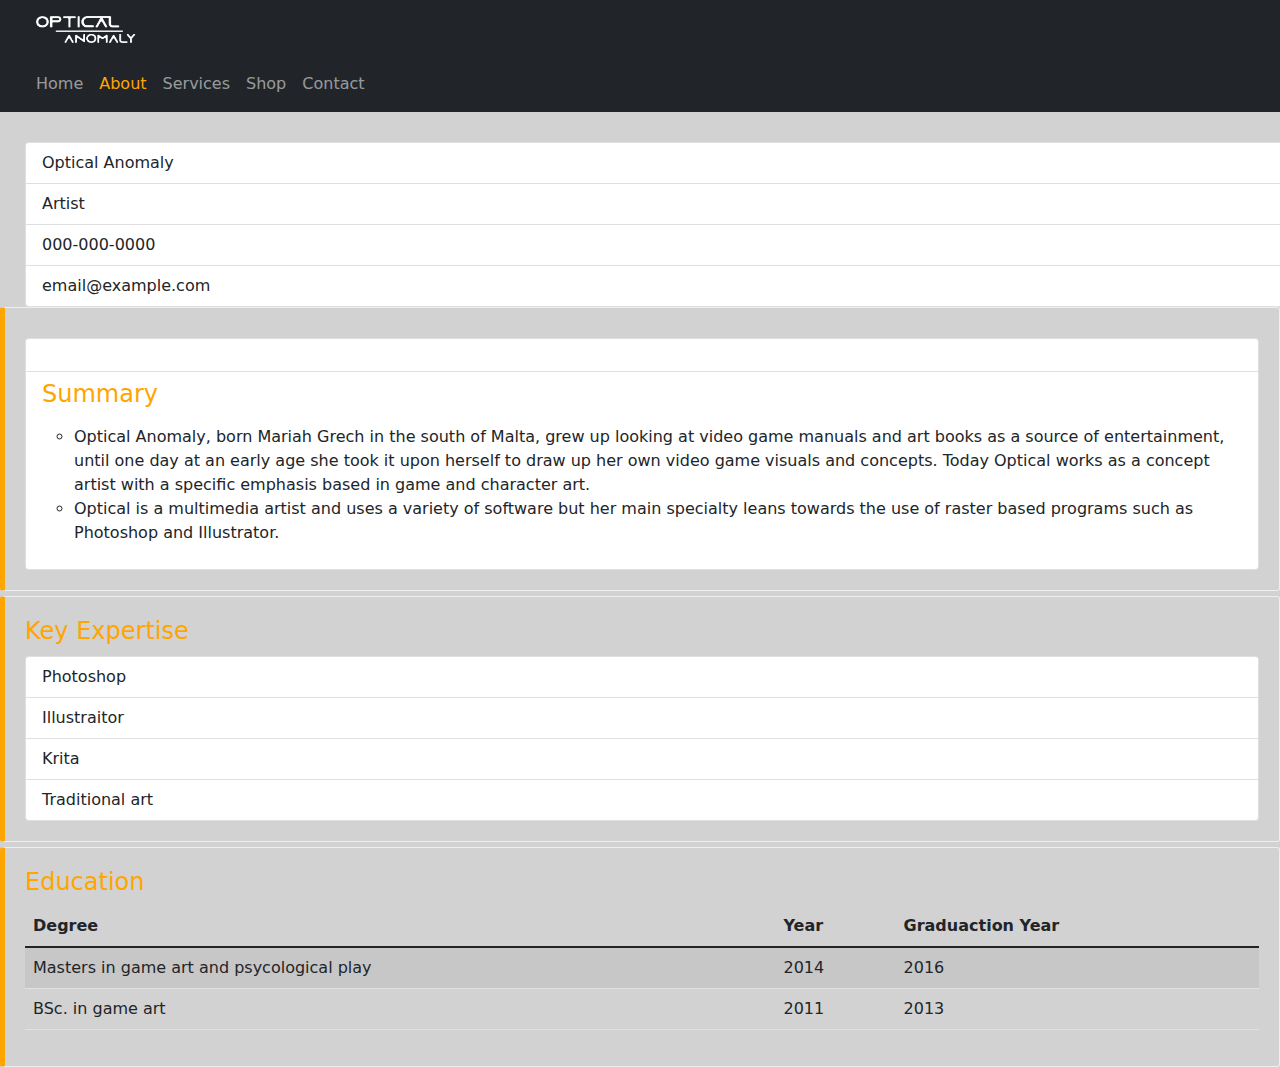
<file: about.html>
<!DOCTYPE html>
<html lang="en">
<head>
    <meta charset="UTF-8">
    <meta http-equiv="X-UA-Compatible" content="IE=edge">
    <meta name="viewport" content="width=device-width, initial-scale=1.0">
    <title>Document</title>
    <link rel="stylesheet" href="styles/bootstrap.css">
    <link rel="stylesheet" href="styles/styles.css">
   </head> 
  
    <body>
    
        <navbar>

        <nav class="navbar navbar-dark bg-dark">
            <div class="container-fluid">
              <a class="navbar-brand ms-4" href="#">
                <img src="images/logo for website.png" alt="" width="100" height="27">
              </a>
            </div>
          </nav>
          
        <nav class="navbar navbar-expand-lg navbar-dark bg-dark">
            <div class="container-fluid">
              <a class="navbar-brand" ref="image" href="images/logo for website.png"></a>
              <button class="navbar-toggler" type="button" data-bs-toggle="collapse" data-bs-target="#navbarNav" aria-controls="navbarNav" aria-expanded="false" aria-label="Toggle navigation">
                <span class="navbar-toggler-icon"></span>
              </button>
              <div class="collapse navbar-collapse" id="navbarNav">
                <ul class="navbar-nav">
                  <li class="nav-item">
                    <a class="nav-link" href="index.html">Home</a>
                  </li>
                  <li class="nav-item">
                    <a class="nav-link active" aria-current="page" style="color:orange" href="about.html">About</a>
                  </li>
                  <li class="nav-item">
                    <a class="nav-link" href="services.html">Services</a>
                  </li>
                  <li class="nav-item">
                    <a class="nav-link" href="Shop.html">Shop</a>
                </li>
                <li class="nav-item">
                  <a class="nav-link" href="Contact.html" >Contact</a>
                  
                </li>

                  </li>
                </ul>
              </div>
            </div>
          </nav>

          <div class="col-xs-12 col-sm-8" style="position: relative;right:-25px ; width: 1409px; margin-top: 30px;">
            <ul class="list-group">
              <li class="list-group-item">Optical Anomaly</li>
              <li class="list-group-item">Artist</li>
              <li class="list-group-item"><i class="fa fa-phone"></i> 000-000-0000 </li>
              <li class="list-group-item"><i class="fa fa-envelope"></i> email@example.com</li>
            </ul>
          </div>
        </div>
      </div>
    </div>
        

    <div class="bs-callout bs-callout-danger">
      <h4></h4>
      <ul class="list-group">
        <a class="list-group-item inactive-link" href="#">
          </p>
        </a>
        <a class="list-group-item inactive-link" href="#">
          <h4 class="list-group-item-heading">Summary</h4>
          <p class="list-group-item-text">
          
              </p><ul>
                <li>
                  Optical Anomaly, born Mariah Grech in the south of Malta, grew up looking at video game manuals and art books as a source of entertainment, until one day at an early age she took it upon herself to draw up her own video game visuals and concepts. Today Optical works as a concept artist with a specific emphasis based in game and character art.
                </li>
                <li>
                  Optical is a multimedia artist and uses a variety of software but her main specialty leans towards the use of raster based programs such as Photoshop and Illustrator.
                </li>
              </ul>
          <p></p>
        </a>
      </ul>
    </div>
    <div class="bs-callout bs-callout-danger">
      <h4>Key Expertise</h4>
      <ul class="list-group">
        <li class="list-group-item"> Photoshop </li>
        <li class="list-group-item"> Illustraitor</li>
        <li class="list-group-item"> Krita</li>
        <li class="list-group-item"> Traditional art</li>
       
          

        
        </a>

      </ul>
    </div>
    <div class="bs-callout bs-callout-danger">
      <h4>Education</h4>
      <table class="table table-striped table-responsive ">
        <thead>
          <tr><th>Degree</th>
          <th>Year</th>
          <th>Graduaction Year</th>
        </tr></thead>
        <tbody>
          <tr>
            <td>Masters in game art and psycological play</td>
            <td>2014</td>
            <td> 2016</td>
          </tr>
          <tr>
            <td>BSc. in game art</td>
            <td>2011</td>
            <td> 2013</td>
          </tr>
        </tbody>
      </table>
    </div>
  </div>

</div>
</div>
  
</div>

</div>
</file>
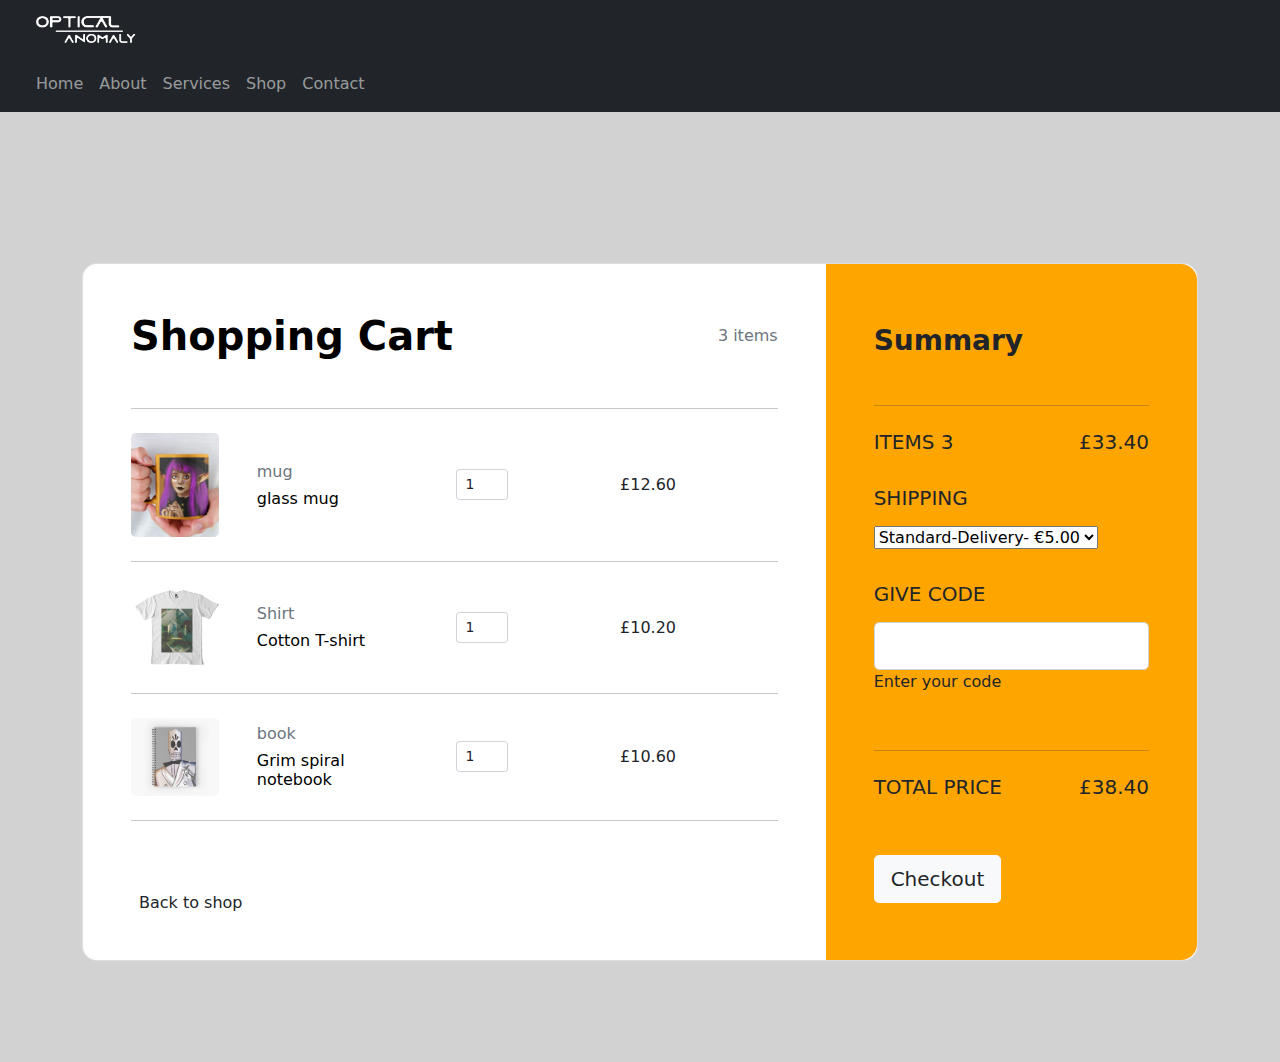
<file: addtocard.html>
<!DOCTYPE html>
<html lang="en">
<head>
    <meta charset="UTF-8">
    <meta http-equiv="X-UA-Compatible" content="IE=edge">
    <meta name="viewport" content="width=device-width, initial-scale=1.0">
    <title>Document</title>
    <link rel="stylesheet" href="styles/bootstrap.css">
    <link rel="stylesheet" href="styles/styles.css">
   </head> 
  
    <body>
    
        <navbar>

        <nav class="navbar navbar-dark bg-dark">
            <div class="container-fluid">
              <a class="navbar-brand ms-4" href="#">
                <img src="images/logo for website.png" alt="" width="100" height="27">
              </a>
            </div>
          </nav>
          
        <nav class="navbar navbar-expand-lg navbar-dark bg-dark">
            <div class="container-fluid">
              <a class="navbar-brand" ref="image" href="images/logo for website.png"></a>
              <button class="navbar-toggler" type="button" data-bs-toggle="collapse" data-bs-target="#navbarNav" aria-controls="navbarNav" aria-expanded="false" aria-label="Toggle navigation">
                <span class="navbar-toggler-icon"></span>
              </button>
              <div class="collapse navbar-collapse" id="navbarNav">
                <ul class="navbar-nav">
                  <li class="nav-item">
                    <a class="nav-link" href="index.html">Home</a>
                  </li>
                  <li class="nav-item">
                    <a class="nav-link" href="about.html">About</a>
                  </li>
                  <li class="nav-item">
                    <a class="nav-link" href="services.html">Services</a>
                  </li>
                  <li class="nav-item">
                    <a class="nav-link" href="Shop.html">Shop</a>
                </li>
                <li class="nav-item">
                  <a class="nav-link" href="Contact.html" >Contact</a>
                </li>
                            
                          </a>
                                  
                                </div>
                              </div>
                  </li>

                  </li>
                </ul>
              </div>
            </div>
          </nav>

          <section class="h-100 h-custom">
            <div class="container py-5 h-100">
              <div class="row d-flex justify-content-center align-items-center h-100">
                <div class="col-12">
                  <div class="card card-registration card-registration-2" style="border-radius: 15px;">
                    <div class="card-body p-0">
                      <div class="row g-0">
                        <div class="col-lg-8">
                          <div class="p-5">
                            <div class="d-flex justify-content-between align-items-center mb-5">
                              <h1 class="fw-bold mb-0 text-black">Shopping Cart</h1>
                              <h6 class="mb-0 text-muted">3 items</h6>
                            </div>
                            <hr class="my-4">
          
                            <div class="row mb-4 d-flex justify-content-between align-items-center">
                              <div class="col-md-2 col-lg-2 col-xl-2">
                                <img
                                  src="images/mug.JPG"
                                  class="img-fluid rounded-3" alt="Witch mug">
                              </div>
                              <div class="col-md-3 col-lg-3 col-xl-3">
                                <h6 class="text-muted">mug</h6>
                                <h6 class="text-black mb-0">glass mug</h6>
                              </div>
                              <div class="col-md-3 col-lg-3 col-xl-2 d-flex">
                                <button class="btn btn-link px-2"
                                  onclick="this.parentNode.querySelector('input[type=number]').stepDown()">
                                  <i class="fas fa-minus"></i>
                                </button>
          
                                <input id="form1" min="0" name="quantity" value="1" type="number"
                                  class="form-control form-control-sm" />
          
                                <button class="btn btn-link px-2"
                                  onclick="this.parentNode.querySelector('input[type=number]').stepUp()">
                                  <i class="fas fa-plus"></i>
                                </button>
                              </div>
                              <div class="col-md-3 col-lg-2 col-xl-2 offset-lg-1">
                                <h6 class="mb-0">£12.60</h6>
                              </div>
                              <div class="col-md-1 col-lg-1 col-xl-1 text-end">
                                <a href="#!" class="text-muted"><i class="fas fa-times"></i></a>
                              </div>
                            </div>
          
                            <hr class="my-4">
          
                            <div class="row mb-4 d-flex justify-content-between align-items-center">
                              <div class="col-md-2 col-lg-2 col-xl-2">
                                <img
                                  src="images/macsa.JPG"
                                  class="img-fluid rounded-3" alt="Cotton T-shirt">
                              </div>
                              <div class="col-md-3 col-lg-3 col-xl-3">
                                <h6 class="text-muted">Shirt</h6>
                                <h6 class="text-black mb-0">Cotton T-shirt</h6>
                              </div>
                              <div class="col-md-3 col-lg-3 col-xl-2 d-flex">
                                <button class="btn btn-link px-2"
                                  onclick="this.parentNode.querySelector('input[type=number]').stepDown()">
                                  <i class="fas fa-minus"></i>
                                </button>
          
                                <input id="form1" min="0" name="quantity" value="1" type="number"
                                  class="form-control form-control-sm" />
          
                                <button class="btn btn-link px-2"
                                  onclick="this.parentNode.querySelector('input[type=number]').stepUp()">
                                  <i class="fas fa-plus"></i>
                                </button>
                              </div>
                              <div class="col-md-3 col-lg-2 col-xl-2 offset-lg-1">
                                <h6 class="mb-0">£10.20</h6>
                              </div>
                              <div class="col-md-1 col-lg-1 col-xl-1 text-end">
                                <a href="#!" class="text-muted"><i class="fas fa-times"></i></a>
                              </div>
                            </div>
          
                            <hr class="my-4">
          
                            <div class="row mb-4 d-flex justify-content-between align-items-center">
                              <div class="col-md-2 col-lg-2 col-xl-2">
                                <img
                                  src="images/grim1.JPG"
                                  class="img-fluid rounded-3" alt="Cotton T-shirt">
                              </div>
                              <div class="col-md-3 col-lg-3 col-xl-3">
                                <h6 class="text-muted">book</h6>
                                <h6 class="text-black mb-0">Grim spiral notebook</h6>
                              </div>
                              <div class="col-md-3 col-lg-3 col-xl-2 d-flex">
                                <button class="btn btn-link px-2"
                                  onclick="this.parentNode.querySelector('input[type=number]').stepDown()">
                                  <i class="fas fa-minus"></i>
                                </button>
          
                                <input id="form1" min="0" name="quantity" value="1" type="number"
                                  class="form-control form-control-sm" />
          
                                <button class="btn btn-link px-2"
                                  onclick="this.parentNode.querySelector('input[type=number]').stepUp()">
                                  <i class="fas fa-plus"></i>
                                </button>
                              </div>
                              <div class="col-md-3 col-lg-2 col-xl-2 offset-lg-1">
                                <h6 class="mb-0">£10.60</h6>
                              </div>
                              <div class="col-md-1 col-lg-1 col-xl-1 text-end">
                                <a href="#!" class="text-muted"><i class="fas fa-times"></i></a>
                              </div>
                            </div>
          
                            <hr class="my-4">
          
                            <div class="pt-5">
                              <h6 class="mb-0"><a href="Shop.html" class="text-body"><i
                                    class="fas fa-long-arrow-alt-left me-2"></i>Back to shop</a></h6>
                                    
                            </div>
                          </div>
                        </div>
                        <div class="col-lg-4 bg-grey">
                          <div class="p-5">
                            <h3 class="fw-bold mb-5 mt-2 pt-1">Summary</h3>
                            <hr class="my-4">
          
                            <div class="d-flex justify-content-between mb-4">
                              <h5 class="text-uppercase">items 3</h5>
                              <h5>£33.40</h5>
                            </div>
          
                            <h5 class="text-uppercase mb-3">Shipping</h5>
          
                            <div class="mb-4 pb-2">
                              <select class="select">
                                <option value="1">Standard-Delivery- €5.00</option>
                                <option value="2">Two</option>
                                <option value="3">Three</option>
                                <option value="4">Four</option>
                              </select>
                            </div>
          
                            <h5 class="text-uppercase mb-3">Give code</h5>
          
                            <div class="mb-5">
                              <div class="form-outline">
                                <input type="text" id="form3Examplea2" class="form-control form-control-lg" />
                                <label class="form-label" for="form3Examplea2">Enter your code</label>
                              </div>
                            </div>
          
                            <hr class="my-4">
          
                            <div class="d-flex justify-content-between mb-5">
                              <h5 class="text-uppercase">Total price</h5>
                              <h5>£38.40</h5>
                            </div>
          
                           
                              <h7 class="btn btn-light btn-block btn-lg" ><a href="order.html" class="text-body"><i
                                ></i>Checkout</a></h7>
          
          
                              
                          </div>
                        </div>
                      </div>
                    </div>
                  </div>
                </div>
              </div>
            </div>
          </section>
</file>
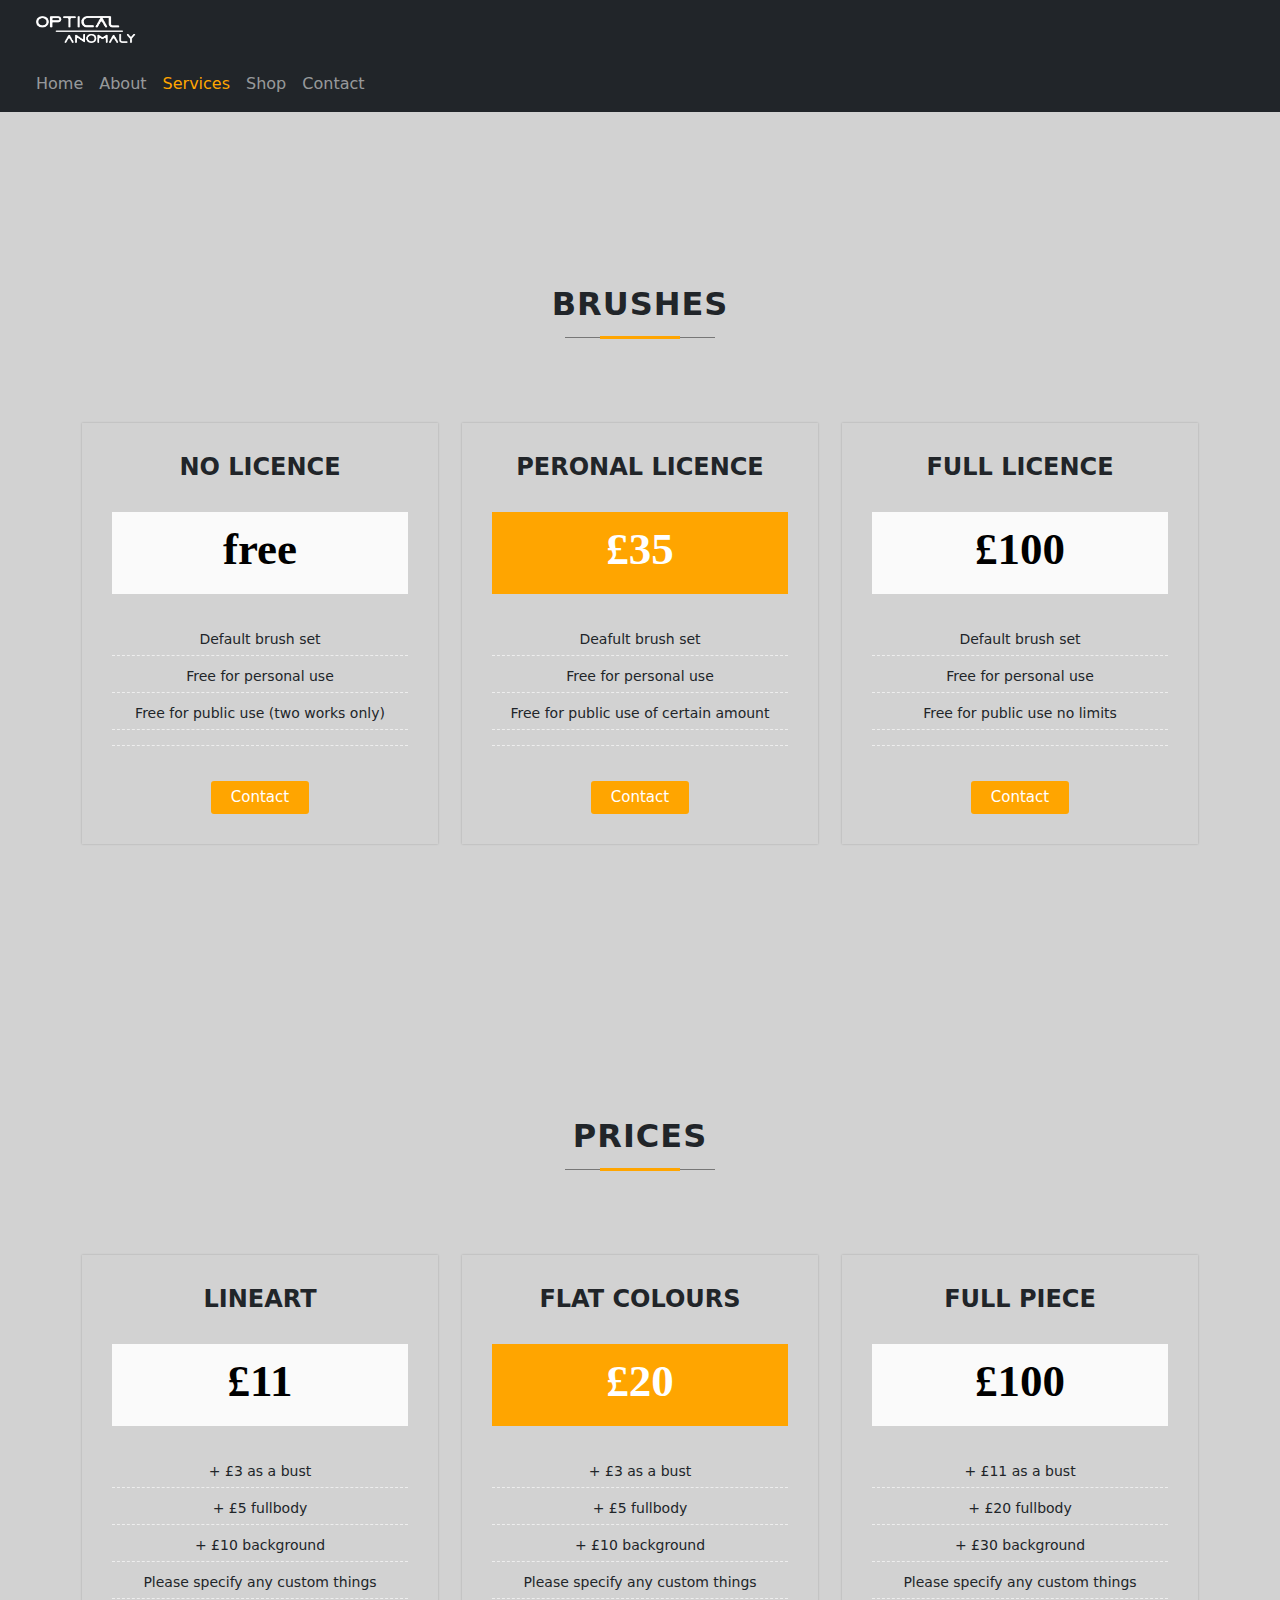
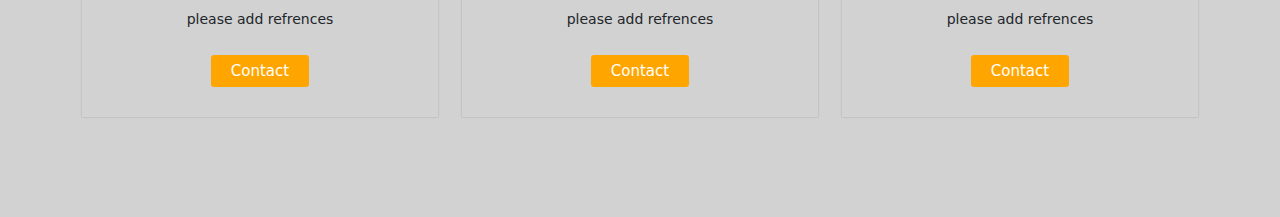
<file: services.html>
<!DOCTYPE html>
<html lang="en">
<head>
    <meta charset="UTF-8">
    <meta http-equiv="X-UA-Compatible" content="IE=edge">
    <meta name="viewport" content="width=device-width, initial-scale=1.0">
    <title>Document</title>
    <link rel="stylesheet" href="styles/bootstrap.css">
    <link rel="stylesheet" href="styles/styles.css">
   </head> 
  
    <body>
    
        <navbar>

        <nav class="navbar navbar-dark bg-dark">
            <div class="container-fluid">
              <a class="navbar-brand ms-4" href="#">
                <img src="images/logo for website.png" alt="" width="100" height="27">
              </a>
            </div>
          </nav>
          
        <nav class="navbar navbar-expand-lg navbar-dark bg-dark">
            <div class="container-fluid">
              <a class="navbar-brand" ref="image" href="images/logo for website.png"></a>
              <button class="navbar-toggler" type="button" data-bs-toggle="collapse" data-bs-target="#navbarNav" aria-controls="navbarNav" aria-expanded="false" aria-label="Toggle navigation">
                <span class="navbar-toggler-icon"></span>
              </button>
              <div class="collapse navbar-collapse" id="navbarNav">
                <ul class="navbar-nav">
                  <li class="nav-item">
                    <a class="nav-link" href="index.html">Home</a>
                  </li>
                  <li class="nav-item">
                    <a class="nav-link" href="about.html">About</a>
                  </li>
                  <li class="nav-item">
                    <a class="nav-link active"  aria-current="page" style="color:orange">Services</a>
                  </li>
                  <li class="nav-item">
                    <a class="nav-link" href="Shop.html">Shop</a>
                </li>
                <li class="nav-item">
                  <a class="nav-link" href="Contact.html" >Contact</a>


                  </li>
                </ul>
              </div>
            </div>
          </nav>

          <section class="pricing-area pt-100 pb-100" id="pricing">
            <div class="container">
                <div class="row">
                    <div class="col-xl-8 mx-auto text-center">
                        <div class="section-title">
                            <h4></h4>
                            <h2>Brushes</h2>
                            <p></p>
                        </div>
                    </div>
                </div>
                <div class="row">
                   <div class="col-xl-4">
                    <div class="single-price">
                      <div class="price-title">
                        <h4>No licence</h4>
                      </div>
                      <div class="price-tag">
                        <h2>free <span></span></h2>
                      </div>
                      <div class="price-item">
                        <ul>
                            <li>Default brush set</li>
                            <li>Free for personal use </li>
                            <li>Free for public use (two works only)</li>
                            <li></li>
                            <li></li>
                        </ul>
                      </div>
                      <a href="Contact.html" class="box-btn">Contact</a>
                   </div>
                   </div>
                   <div class="col-xl-4">
                    <div class="single-price">
                      <div class="price-title">
                        <h4>Peronal licence</h4>
                      </div>
                      <div class="price-tag center">
                        <h2>£35 <span></span></h2>
                      </div>
                      <div class="price-item">
                        <ul>
                            <li>Deafult brush set</li>
                            <li>Free for personal use</li>
                            <li>Free for public use of certain amount</li>
                            <li></li>
                            <li></li>
                        </ul>
                      </div>
                      <a href="Contact.html" class="box-btn">Contact</a>
                   </div>
                   </div>
                   <div class="col-xl-4">
                    <div class="single-price">
                      <div class="price-title">
                        <h4>full licence</h4>
                      </div>
                      <div class="price-tag">
                        <h2>£100 <span></span></h2>
                      </div>
                      <div class="price-item">
                        <ul>
                            <li>Default brush set</li>
                            <li>Free for personal use</li>
                            <li>Free for public use no limits</li>
                            <li></li>
                            <li></li>
                        </ul>
                      </div>
                      <a href="Contact.html" class="box-btn">Contact</a>
                   </div>
                   </div>
                </div>
            </div>
          </section>

          <section class="pricing-area pt-100 pb-100" id="pricing">
            <div class="container">
                <div class="row">
                    <div class="col-xl-8 mx-auto text-center">
                        <div class="section-title">
                            <h4></h4>
                            <h2>Prices</h2>
                            <p></p>
                        </div>
                    </div>
                </div>
                <div class="row">
                   <div class="col-xl-4">
                    <div class="single-price">
                      <div class="price-title">
                        <h4>Lineart</h4>
                      </div>
                      <div class="price-tag">
                        <h2>£11 <span></span></h2>
                      </div>
                      <div class="price-item">
                        <ul>
                            <li>+ £3 as a bust</li>
                            <li>+ £5 fullbody </li>
                            <li>+ £10 background</li>
                            <li>Please specify any custom things</li>
                            <li>please add refrences</li>
                        </ul>
                      </div>
                      <a href="Contact.html" class="box-btn">Contact</a>
                   </div>
                   </div>
                   <div class="col-xl-4">
                    <div class="single-price">
                      <div class="price-title">
                        <h4>Flat colours</h4>
                      </div>
                      <div class="price-tag center">
                        <h2>£20 <span></span></h2>
                      </div>
                      <div class="price-item">
                        <ul>
                            <li>+ £3 as a bust</li>
                            <li>+ £5 fullbody</li>
                            <li>+ £10 background</li>
                            <li>Please specify any custom things</li>
                            <li>please add refrences</li>
                        </ul>
                      </div>
                      <a href="Contact.html" class="box-btn">Contact</a>
                   </div>
                   </div>
                   <div class="col-xl-4">
                    <div class="single-price">
                      <div class="price-title">
                        <h4>full piece</h4>
                      </div>
                      <div class="price-tag">
                        <h2>£100 <span></span></h2>
                      </div>
                      <div class="price-item">
                        <ul>
                            <li>+ £11 as a bust</li>
                            <li>+ £20 fullbody</li>
                            <li>+ £30 background</li>
                            <li>Please specify any custom things</li>
                            <li>please add refrences</li>
                        </ul>
                      </div>
                      <a href="Contact.html" class="box-btn">Contact</a>
                   </div>
                   </div>
                </div>
            </div>
          </section>
</file>
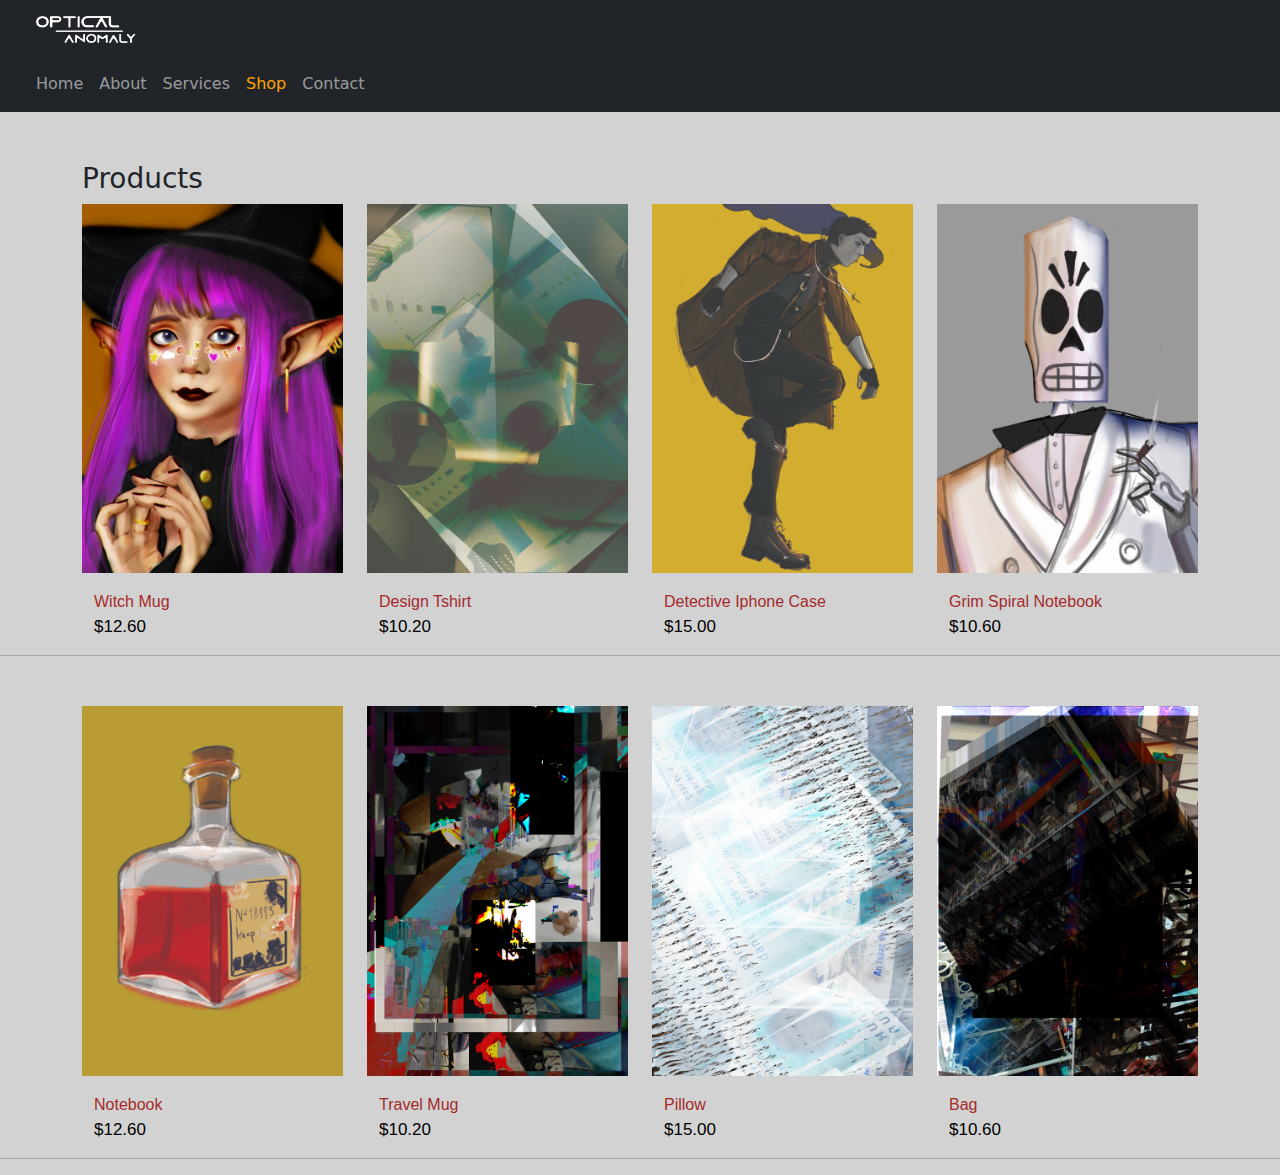
<file: Shop.html>
<!DOCTYPE html>
<html lang="en">
<head>
    <meta charset="UTF-8">
    <meta http-equiv="X-UA-Compatible" content="IE=edge">
    <meta name="viewport" content="width=device-width, initial-scale=1.0">
    <title>Document</title>
    <link rel="stylesheet" href="styles/bootstrap.css">
    <link rel="stylesheet" href="styles/styles.css">
   </head> 
  
    <body>
    
        <navbar>

        <nav class="navbar navbar-dark bg-dark">
            <div class="container-fluid">
              <a class="navbar-brand ms-4" href="#">
                <img src="images/logo for website.png" alt="" width="100" height="27">
              </a>
            </div>
          </nav>
          
        <nav class="navbar navbar-expand-lg navbar-dark bg-dark">
            <div class="container-fluid">
              <a class="navbar-brand" ref="image" href="images/logo for website.png"></a>
              <button class="navbar-toggler" type="button" data-bs-toggle="collapse" data-bs-target="#navbarNav" aria-controls="navbarNav" aria-expanded="false" aria-label="Toggle navigation">
                <span class="navbar-toggler-icon"></span>
              </button>
              <div class="collapse navbar-collapse" id="navbarNav">
                <ul class="navbar-nav">
                  <li class="nav-item">
                    <a class="nav-link" href="index.html">Home</a>
                  </li>
                  <li class="nav-item">
                    <a class="nav-link" href="about.html">About</a>
                  </li>
                  <li class="nav-item">
                    <a class="nav-link" href="services.html">Services</a>
                  </li>
                  <li class="nav-item">
                    <a class="nav-link active" aria-current="page" style="color:orange">Shop</a>
                </li>
                <li class="nav-item">
                  <a class="nav-link" href="Contact.html" >Contact</a>


                  </li>
                </ul>
              </div>
            </div>
          </nav>

          <div class="container">
            <h3 class="h3">Products </h3>
            <div class="row">
                <div class="col-md-3 col-sm-6">
                    <div class="product-grid9">
                        <div class="product-image9">
                            <a href="#">
                                <img class="pic-1" src="images/witch.jpg">
                                <img class="pic-2" src="images/mug.JPG">
                            </a>
                            <a href="#" class="fa fa-search product-full-view"></a>
                        </div>
                        <div class="product-content">
                            <ul class="rating">
                                <li class="fa fa-star"></li>
                                <li class="fa fa-star"></li>
                                <li class="fa fa-star"></li>
                                <li class="fa fa-star"></li>
                                <li class="fa fa-star"></li>
                            </ul>
                            <h3 class="title"><a style=color:brown>Witch mug</a></h3>
                            <div class="price"> $12.60</div>
                            <a class="add-to-cart" href="addtocard.html">Add to cart</a>
                        </div>
                    </div>
                </div> 
                <div class="col-md-3 col-sm-6">
                    <div class="product-grid9">
                        <div class="product-image9">
                            <a href="#">
                                <img class="pic-1" src="images/macs.jpg">
                                <img class="pic-2" src="images/macsa.JPG">
                            </a>
                            <a href="#" class="fa fa-search product-full-view"></a>
                        </div>
                        <div class="product-content">
                            <ul class="rating">
                                <li class="fa fa-star"></li>
                                <li class="fa fa-star"></li>
                                <li class="fa fa-star"></li>
                                <li class="fa fa-star disable"></li>
                                <li class="fa fa-star disable"></li>
                            </ul>
                            <h3 class="title"><a style=color:brown>Design tshirt</a></h3>
                            <div class="price"> $10.20 </div>
                            <a class="add-to-cart" href="addtocard.html">add to cart</a>
                        </div>
                    </div>
                </div>
                <div class="col-md-3 col-sm-6">
                    <div class="product-grid9">
                        <div class="product-image9">
                            <a href="#">
                                <img class="pic-1" src="images/lleon narrative.jpg">
                                <img class="pic-2" src="images/case.JPG">
                            </a>
                            <a href="#" class="fa fa-search product-full-view"></a>
                        </div>
                        <div class="product-content">
                            <ul class="rating">
                                <li class="fa fa-star"></li>
                                <li class="fa fa-star"></li>
                                <li class="fa fa-star"></li>
                                <li class="fa fa-star"></li>
                                <li class="fa fa-star"></li>
                            </ul>
                            <h3 class="title"><a style=color:brown>detective Iphone case</a></h3>
                            <div class="price"> $15.00</div>
                            <a class="add-to-cart" href="addtocard.html">add to cart</a>
                        </div>
                    </div>
                </div>
                <div class="col-md-3 col-sm-6">
                    <div class="product-grid9">
                        <div class="product-image9">
                            <a href="#">
                                <img class="pic-1" src="images/grim.jpg">
                                <img class="pic-2" src="images/grim1.JPG">
                            </a>
                            <a href="#" class="fa fa-search product-full-view"></a>
                        </div>
                        <div class="product-content">
                            <ul class="rating">
                                <li class="fa fa-star"></li>
                                <li class="fa fa-star"></li>
                                <li class="fa fa-star"></li>
                                <li class="fa fa-star"></li>
                                <li class="fa fa-star"></li>
                            </ul>
                            <h3 class="title"><a style=color:brown>Grim spiral notebook</a></h3>
                            <div class="price"> $10.60</div>
                            <a class="add-to-cart" href="addtocard.html">add to cart</a>
                        </div>
                    </div>
                </div>
            </div>
        </div>
        <hr>
        <div class="container">
            <h3 class="h3"></h3>
            <div class="row">
                <div class="col-md-3 col-sm-6">
                    <div class="product-grid9">
                        <div class="product-image9">
                            <a href="#">
                                <img class="pic-1" src="images/health large.jpg">
                                <img class="pic-2" src="images/jar notebook.JPG">
                            </a>
                            <a href="#" class="fa fa-search product-full-view"></a>
                        </div>
                        <div class="product-content">
                            <ul class="rating">
                                <li class="fa fa-star"></li>
                                <li class="fa fa-star"></li>
                                <li class="fa fa-star"></li>
                                <li class="fa fa-star"></li>
                                <li class="fa fa-star"></li>
                            </ul>
                            <h3 class="title"><a style=color:brown>Notebook</a></h3>
                            <div class="price"> $12.60</div>
                            <a class="add-to-cart" href="addtocard.html">Add to cart</a>
                        </div>
                    </div>
                </div> 
                <div class="col-md-3 col-sm-6">
                    <div class="product-grid9">
                        <div class="product-image9">
                            <a href="#">
                                <img class="pic-1" src="images/illu 4.1.jpg">
                                <img class="pic-2" src="images/travel.JPG">
                            </a>
                            <a href="#" class="fa fa-search product-full-view"></a>
                        </div>
                        <div class="product-content">
                            <ul class="rating">
                                <li class="fa fa-star"></li>
                                <li class="fa fa-star"></li>
                                <li class="fa fa-star"></li>
                                <li class="fa fa-star disable"></li>
                                <li class="fa fa-star disable"></li>
                            </ul>
                            <h3 class="title"><a style=color:brown>Travel mug</a></h3>
                            <div class="price"> $10.20 </div>
                            <a class="add-to-cart" href="addtocard.html">add to cart</a>
                        </div>
                    </div>
                </div>
                <div class="col-md-3 col-sm-6">
                    <div class="product-grid9">
                        <div class="product-image9">
                            <a href="#">
                                <img class="pic-1" src="images/book.jpg">
                                <img class="pic-2" src="images/pillow.JPG">
                            </a>
                            <a href="#" class="fa fa-search product-full-view"></a>
                        </div>
                        <div class="product-content">
                            <ul class="rating">
                                <li class="fa fa-star"></li>
                                <li class="fa fa-star"></li>
                                <li class="fa fa-star"></li>
                                <li class="fa fa-star"></li>
                                <li class="fa fa-star"></li>
                            </ul>
                            <h3 class="title"><a style=color:brown>Pillow</a></h3>
                            <div class="price"> $15.00</div>
                            <a class="add-to-cart" href="addtocard.html">add to cart</a>
                        </div>
                    </div>
                </div>
                <div class="col-md-3 col-sm-6">
                    <div class="product-grid9">
                        <div class="product-image9">
                            <a href="#">
                                <img class="pic-1" src="images/illu 6.jpg">
                                <img class="pic-2" src="images/bag.JPG">
                            </a>
                            <a href="#" class="fa fa-search product-full-view"></a>
                        </div>
                        <div class="product-content">
                            <ul class="rating">
                                <li class="fa fa-star"></li>
                                <li class="fa fa-star"></li>
                                <li class="fa fa-star"></li>
                                <li class="fa fa-star"></li>
                                <li class="fa fa-star"></li>
                            </ul>
                            <h3 class="title"><a style=color:brown>Bag</a></h3>
                            <div class="price"> $10.60</div>
                            <a class="add-to-cart" href="addtocard.html">add to cart</a>
                        </div>
                    </div>
                </div>
            </div>
        </div>
        <hr>
</file>
<file: styles/styles.css>
body{
    background-color: #d2d2d2 !important; 
}

.btn:focus, .btn:active, button:focus, button:active {
    outline: none !important;
    box-shadow: none !important;
  }
  
  #image-gallery .modal-footer{
    display: block;
  }
  
  .thumb{
    margin-top: 15px;
    margin-bottom: 15px;
  }

  .carousel .carousel-item {
    max-height:550px;
}

.carousel-item img {
    object-fit:cover;
    max-height:550px;}


.btn-primary, .btn-primary:hover, .btn-primary:active, .btn-primary:visited {
    background-color: orange !important;
}

.container {margin-top: 50px;}

.links {margin-bottom: 10px;}

.image {height: 2px;
    width: 2px;
}
.product-grid9,.product-grid9 .product-image9{position:relative}
.product-grid9{font-family:Poppins,sans-serif;z-index:1}
.product-grid9 .product-image9 a{display:block}
.product-grid9 .product-image9 img{width:100%;height:auto}
.product-grid9 .pic-1{opacity:1;transition:all .5s ease-out 0s}
.product-grid9:hover .pic-1{opacity:0}
.product-grid9 .pic-2{position:absolute;top:0;left:0;opacity:0;transition:all .5s ease-out 0s}
.product-grid9:hover .pic-2{opacity:1}
.product-grid9 .product-full-view{color:#505050;background-color:#fff;font-size:16px;height:45px;width:45px;padding:18px;border-radius:100px 0 0;display:block;opacity:0;position:absolute;right:0;bottom:0;transition:all .3s ease 0s}
.product-grid9 .product-full-view:hover{color:#c0392b}
.product-grid9:hover .product-full-view{opacity:1}
.product-grid9 .product-content{padding:12px 12px 0;overflow:hidden;position:relative}
.product-content .rating{padding:0;margin:0 0 7px;list-style:none}
.product-grid9 .rating li{font-size:12px;color:#ffd200;transition:all .3s ease 0s}
.product-grid9 .rating li.disable{color:rgba(0,0,0,.2)}
.product-grid9 .title{font-size:16px;font-weight:400;text-transform:capitalize;margin:0 0 3px;transition:all .3s ease 0s}
.product-grid9 .title a{color:rgba(0,0,0,.5)}
.product-grid9 .title a:hover{color:#c0392b}
.product-grid9 .price{color:#000;font-size:17px;margin:0;display:block;transition:all .5s ease 0s}
.product-grid9:hover .price{opacity:0}
.product-grid9 .add-to-cart{display:block;color:#c0392b;font-weight:600;font-size:14px;opacity:0;position:absolute;left:10px;bottom:-20px;transition:all .5s ease 0s}
.product-grid9:hover .add-to-cart{opacity:1;bottom:0}
@media only screen and (max-width:990px){.product-grid9{margin-bottom:30px}
.add-to-cart {color: brown;}
}

@media (min-width: 1025px) {
    .h-custom {
    height: 100vh !important;
    }
    }
    
    .card-registration .select-input.form-control[readonly]:not([disabled]) {
    font-size: 1rem;
    line-height: 2.15;
    padding-left: .75em;
    padding-right: .75em;
    }
    
    .card-registration .select-arrow {
    top: 13px;
    }
    
    .bg-grey {
    background-color: orange;
    }
    
    @media (min-width: 992px) {
    .card-registration-2 .bg-grey {
    border-top-right-radius: 16px;
    border-bottom-right-radius: 16px;
    }
    }
    
    @media (max-width: 991px) {
    .card-registration-2 .bg-grey {
    border-bottom-left-radius: 16px;
    border-bottom-right-radius: 16px;
    }
    }
    
    .pb-100 {
        padding-bottom: 100px;
    }
    .pt-100 {
        padding-top: 100px;
    }
    a{
        text-decoration:none;
    }
    .section-title h4 {
      font-size: 14px;
      font-weight: 500;
      color: #777;
    }
    .section-title h2 {
        font-size: 32px;
        text-transform: capitalize;
        margin: 15px 0;
        display: inline-block;
        position: relative;
        font-weight: 700;
        padding-bottom: 15px;
        letter-spacing: 1px;
        text-transform: uppercase;
    }
    .section-title p {
        font-weight: 300;
        font-size: 14px;
    }
    .black-bg .section-title h2, .black-bg .section-title h4, .black-bg .section-title p {
      color:#fff
    }
    .section-title h2:before {
      position: absolute;
      content: "";
      width: 150px;
      height: 1px;
      background-color: #777;
      bottom: 0;
      left: 50%;
      margin-left: -75px;
    }
    .section-title h2:after {
      position: absolute;
      content: "";
      width: 80px;
      height: 3px;
      background-color: orange;
      border: darkblue;
      bottom: -1px;
      left: 50%;
      margin-left: -40px;
    }
    
    .section-title {
      margin-bottom: 70px;
    }
    .single-price {
        text-align: center;
        padding: 30px;
        box-shadow: 0px 0px 2px rgba(0, 0, 0, 0.2);
    }
    .price-title h4 {
      font-size: 24px;
      text-transform: uppercase;
      font-weight: 600;
    }
    .price-tag {
      margin: 30px 0;
    }
    .price-tag {
        margin: 30px 0;
        background-color: #fafafa;
        color: #000;
        padding: 10px 0;
    }
    .center.price-tag {
        background-color: orange;
        color:#fff
    }
    .price-tag h2 {
        font-size: 45px;
        font-weight: 600;
        font-family: poppins;
    }
    .price-tag h2 span {
      font-weight: 300;
      font-size: 16px;
      font-style: italic;
    }
    .price-item ul {
      margin: 0;
      padding: 0;
      list-style: none;
    }
    .price-item ul li {
      font-size: 14px;
      padding: 5px 0;
      border-bottom: 1px dashed #eee;
      margin: 5px 0;
    }
    .price-item ul li:last-child {
      border-bottom: 0;
    }
    .single-price a {
      margin-top: 15px;
    }
    a.box-btn {
        background-color:  orange;
        padding: 5px 20px;
        display: inline-block;
        color: #fff;
        text-transform: capitalize;
        border-radius: 3px;
        font-size: 15px;
        transition: .3s;
    }
    a.box-btn:hover, a.border-btn:hover {
        background-color: orange;
    }

    .page-header{
        text-align: center;    
      }
      
      /*social buttons*/
      .btn-social{
        color: white;
        opacity:0.9;
      }
      .btn-social:hover {
        color: white;
          opacity:1;
      }
      .btn-facebook {
      background-color: brown;
      opacity:0.9;
      }
      .btn-twitter {
      background-color: brown;
      opacity:0.9;
      }
      .btn-linkedin {
      background-color: brown;
      opacity:0.9;
      }
      .btn-github{
        background-color:#000000;
        opacity:0.9;
      }
      .btn-google {
        background-color: orange;
        opacity: 0.9;
      }
      .btn-stackoverflow{
        background-color: #D38B28;
        opacity: 0.9;
      }
      
      /* resume stuff */
      
      .bs-callout {
          -moz-border-bottom-colors: none;
          -moz-border-left-colors: none;
          -moz-border-right-colors: none;
          -moz-border-top-colors: none;
          border-color: #eee;
          border-image: none;
          border-radius: 3px;
          border-style: solid;
          border-width: 1px 1px 1px 5px;
          margin-bottom: 5px;
          padding: 20px;
      }
      .bs-callout:last-child {
          margin-bottom: 0px;
      }
      .bs-callout h4 {
          margin-bottom: 10px;
          margin-top: 0;
      }
      
      .bs-callout-danger {
          border-left-color: orange;
      }
      
      .bs-callout-danger h4{
          color: orange;
      }
      
      .resume .list-group-item:first-child, .resume .list-group-item:last-child{
        border-radius:0;
      }
      
      /*makes an anchor inactive(not clickable)*/
      .inactive-link {
         pointer-events: none;
         cursor: default;
      }
      
      .resume-heading .social-btns{
        margin-top:15px;
      }
      .resume-heading .social-btns i.fa{
        margin-left:-5px;
      }
      
      
      
      @media (max-width: 992px) {
        .resume-heading .social-btn-holder{
          padding:5px;
        }
      }
      
      
      
      
      


.btn-template-main {
  color: orange;
  background-color: #ffffff;
  border-color: orange;
}
.btn-template-main:hover,
.btn-template-main:focus,
.btn-template-main:active,
.btn-template-main.active,
.open > .dropdown-toggle.btn-template-main {
  color: orange;
  background-color: #e6e6e6;
  border-color: orange;
}
.btn-template-main:active,
.btn-template-main.active,
.open > .dropdown-toggle.btn-template-main {
  background-image: none;
}
.btn-template-main.disabled,
.btn-template-main[disabled],
fieldset[disabled] .btn-template-main,
.btn-template-main.disabled:hover,
.btn-template-main[disabled]:hover,
fieldset[disabled] .btn-template-main:hover,
.btn-template-main.disabled:focus,
.btn-template-main[disabled]:focus,
fieldset[disabled] .btn-template-main:focus,
.btn-template-main.disabled:active,
.btn-template-main[disabled]:active,
fieldset[disabled] .btn-template-main:active,
.btn-template-main.disabled.active,
.btn-template-main[disabled].active,
fieldset[disabled] .btn-template-main.active {
  background-color: #ffffff;
  border-color: #38a7bb;
}
.btn-template-main .badge {
  color: #ffffff;
  background-color: orange;
}
.btn-template-main:hover,
.btn-template-main:focus,
.btn-template-main:active,
.btn-template-main.active {
  background: orange;
  color: #ffffff;
  border-color: orange;
}
.btn-template-transparent-primary {
  color: #ffffff;
  background-color: transparent;
  border-color: #ffffff;
}
.btn-template-transparent-primary:hover,
.btn-template-transparent-primary:focus,
.btn-template-transparent-primary:active,
.btn-template-transparent-primary.active,
.open > .dropdown-toggle.btn-template-transparent-primary {
  color: #ffffff;
  background-color: rgba(0, 0, 0, 0);
  border-color: #e0e0e0;
}
.btn-template-transparent-primary:active,
.btn-template-transparent-primary.active,
.open > .dropdown-toggle.btn-template-transparent-primary {
  background-image: none;
}
.btn-template-transparent-primary.disabled,
.btn-template-transparent-primary[disabled],
fieldset[disabled] .btn-template-transparent-primary,
.btn-template-transparent-primary.disabled:hover,
.btn-template-transparent-primary[disabled]:hover,
fieldset[disabled] .btn-template-transparent-primary:hover,
.btn-template-transparent-primary.disabled:focus,
.btn-template-transparent-primary[disabled]:focus,
fieldset[disabled] .btn-template-transparent-primary:focus,
.btn-template-transparent-primary.disabled:active,
.btn-template-transparent-primary[disabled]:active,
fieldset[disabled] .btn-template-transparent-primary:active,
.btn-template-transparent-primary.disabled.active,
.btn-template-transparent-primary[disabled].active,
fieldset[disabled] .btn-template-transparent-primary.active {
  background-color: transparent;
  border-color: #ffffff;
}
.btn-template-transparent-primary .badge {
  color: transparent;
  background-color: #ffffff;
}
.btn-template-transparent-primary:hover,
.btn-template-transparent-primary:focus,
.btn-template-transparent-primary:active,
.btn-template-transparent-primary.active {
  background: #fff;
  color: #38a7bb;
  border-color: #fff;
}
.btn-template-transparent-black {
  color: #ffffff;
  background-color: transparent;
  border-color: #ffffff;
}
.btn-template-transparent-black:hover,
.btn-template-transparent-black:focus,
.btn-template-transparent-black:active,
.btn-template-transparent-black.active,
.open > .dropdown-toggle.btn-template-transparent-black {
  color: #ffffff;
  background-color: rgba(0, 0, 0, 0);
  border-color: #e0e0e0;
}
.btn-template-transparent-black:active,
.btn-template-transparent-black.active,
.open > .dropdown-toggle.btn-template-transparent-black {
  background-image: none;
}
.btn-template-transparent-black.disabled,
.btn-template-transparent-black[disabled],
fieldset[disabled] .btn-template-transparent-black,
.btn-template-transparent-black.disabled:hover,
.btn-template-transparent-black[disabled]:hover,
fieldset[disabled] .btn-template-transparent-black:hover,
.btn-template-transparent-black.disabled:focus,
.btn-template-transparent-black[disabled]:focus,
fieldset[disabled] .btn-template-transparent-black:focus,
.btn-template-transparent-black.disabled:active,
.btn-template-transparent-black[disabled]:active,
fieldset[disabled] .btn-template-transparent-black:active,
.btn-template-transparent-black.disabled.active,
.btn-template-transparent-black[disabled].active,
fieldset[disabled] .btn-template-transparent-black.active {
  background-color: transparent;
  border-color: #ffffff;
}
.btn-template-transparent-black .badge {
  color: transparent;
  background-color: #ffffff;
}
.btn-template-transparent-black:hover,
.btn-template-transparent-black:focus,
.btn-template-transparent-black:active,
.btn-template-transparent-black.active {
  background: #fff;
  color: #000;
  border-color: #fff;
}
.btn-template-primary {
  color: #ffffff;
  background-color: orange;
  border-color: orange;
}
.btn-template-primary:hover,
.btn-template-primary:focus,
.btn-template-primary:active,
.btn-template-primary.active,
.open > .dropdown-toggle.btn-template-primary {
  color: #ffffff;
  background-color: orange;
  border-color: orange;
}
.btn-template-primary:active,
.btn-template-primary.active,
.open > .dropdown-toggle.btn-template-primary {
  background-image: none;
}
.btn-template-primary.disabled,
.btn-template-primary[disabled],
fieldset[disabled] .btn-template-primary,
.btn-template-primary.disabled:hover,
.btn-template-primary[disabled]:hover,
fieldset[disabled] .btn-template-primary:hover,
.btn-template-primary.disabled:focus,
.btn-template-primary[disabled]:focus,
fieldset[disabled] .btn-template-primary:focus,
.btn-template-primary.disabled:active,
.btn-template-primary[disabled]:active,
fieldset[disabled] .btn-template-primary:active,
.btn-template-primary.disabled.active,
.btn-template-primary[disabled].active,
fieldset[disabled] .btn-template-primary.active {
  background-color: orange;
  border-color: orange;
}
.btn-template-primary .badge {
  color: orange;
  background-color: #ffffff;
}
#intro {
  background: url('../img/home.jpg') no-repeat center top;
  -webkit-background-size: cover;
  -moz-background-size: cover;
  -o-background-size: cover;
  background-size: cover;
}
#intro .item {
  font-family: "Roboto", Helvetica, Arial, sans-serif;
  height: 100%;
}
#intro .item h1 {
  text-transform: uppercase;
  font-size: 50px;
  color: #fff;
  margin-bottom: 40px;
  letter-spacing: 0.08em;
}
@media (max-width: 991px) {
  #intro .item h1 {
    font-size: 40px;
  }
}
@media (max-width: 767px) {
  #intro .item h1 {
    font-size: 25px;
  }
}
#intro .item h3 {
  color: #fff;
  margin-bottom: 40px;
}
@media (max-width: 767px) {
  #intro .item h3 {
    font-size: 15px;
    margin-bottom: 20px;
  }
}
#intro .item .btn {
  text-transform: none;
}
@media (max-width: 991px) {
  #intro .item .btn {
    font-size: 14px;
  }
}
@media (max-width: 991px) {
  #intro .item .carousel-caption {
    left: 10%;
    right: 10%;
  }
}
#intro .container,
#intro .row {
  height: 100%;
  position: relative;
}
.jumbotron {
  padding: 30px;
  margin-bottom: 0;
  position: relative;
  background: url('../img/photogrid.jpg') center center repeat;
  background-size: cover;
  -webkit-transition: all 0.2s ease-out;
  -moz-transition: all 0.2s ease-out;
  transition: all 0.2s ease-out;
}
.jumbotron .dark-mask {
  position: absolute;
  top: 0;
  left: 0;
  width: 100%;
  height: 100%;
  background: orange;
  opacity: 0.9;
  filter: alpha(opacity=90);
}

.pull-right {
  position: absolute;
  right: 15% !important;
}

.col-md-12{
  position: absolute;
  left: -70% !important;
  top: 73% !important;
}

.pic-2{
  height: 85% !important;
}

.pull-left 
{
  position: relative;
  top:55% !important;
}

.pull-right{
  position: relative;
  top:40% !important;
  right: 0%;
}

.col-md-24{
  position: relative;
  right: -40% !important;
  
}
</file>
